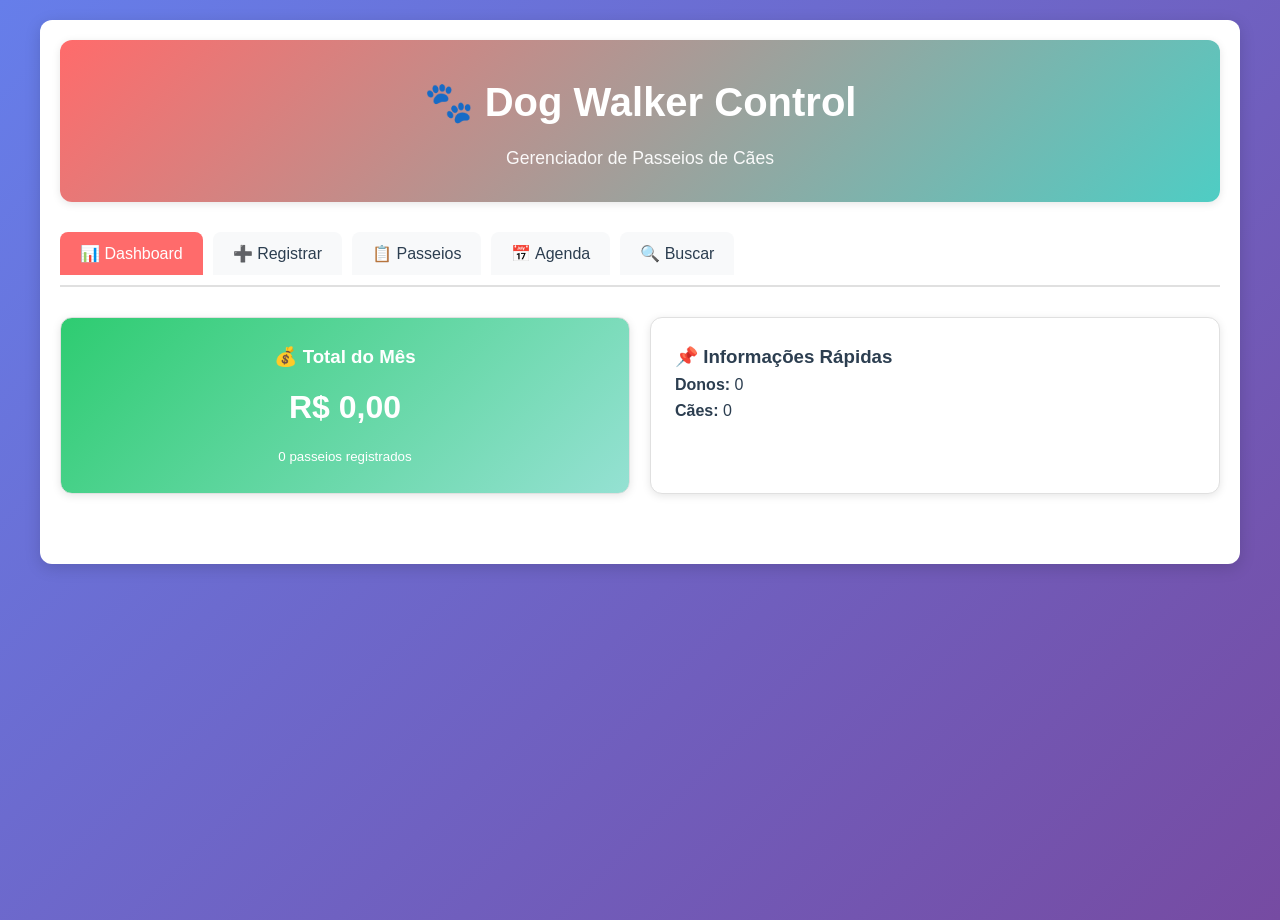
<file: index.html>
<!DOCTYPE html>
<html lang="pt-BR">
<head>
    <meta charset="UTF-8">
    <meta name="viewport" content="width=device-width, initial-scale=1.0">
    <title>🐾 Dog Walker Control - Standalone</title>
    <style>
        :root {
            --primary: #ff6b6b;
            --primary-dark: #ee5a52;
            --secondary: #4ecdc4;
            --accent: #95e1d3;
            --text-dark: #2c3e50;
            --text-light: #7f8c8d;
            --bg-light: #f8f9fa;
            --bg-white: #ffffff;
            --border-color: #e0e0e0;
            --success: #2ecc71;
            --warning: #f39c12;
            --danger: #e74c3c;
            --shadow: 0 2px 8px rgba(0, 0, 0, 0.1);
            --shadow-lg: 0 4px 16px rgba(0, 0, 0, 0.15);
        }

        * {
            margin: 0;
            padding: 0;
            box-sizing: border-box;
        }

        body {
            font-family: 'Segoe UI', Tahoma, Geneva, Verdana, sans-serif;
            background: linear-gradient(135deg, #667eea 0%, #764ba2 100%);
            color: var(--text-dark);
            line-height: 1.6;
            min-height: 100vh;
        }

        .container {
            max-width: 1200px;
            margin: 0 auto;
            padding: 20px;
            background: var(--bg-white);
            border-radius: 12px;
            box-shadow: var(--shadow-lg);
            margin-top: 20px;
            margin-bottom: 20px;
        }

        .header {
            text-align: center;
            padding: 30px 20px;
            background: linear-gradient(135deg, var(--primary) 0%, var(--secondary) 100%);
            border-radius: 12px;
            color: white;
            margin-bottom: 30px;
            box-shadow: var(--shadow);
        }

        .header h1 {
            font-size: 2.5rem;
            margin-bottom: 10px;
            font-weight: 700;
        }

        .header .subtitle {
            font-size: 1.1rem;
            opacity: 0.95;
        }

        .tabs-nav {
            display: flex;
            gap: 10px;
            margin-bottom: 30px;
            overflow-x: auto;
            padding-bottom: 10px;
            border-bottom: 2px solid var(--border-color);
            flex-wrap: wrap;
        }

        .tab-btn {
            padding: 12px 20px;
            border: none;
            background: var(--bg-light);
            color: var(--text-dark);
            cursor: pointer;
            border-radius: 8px 8px 0 0;
            transition: all 0.3s ease;
            font-size: 1rem;
            font-weight: 500;
        }

        .tab-btn:hover {
            background: var(--secondary);
            color: white;
        }

        .tab-btn.active {
            background: var(--primary);
            color: white;
        }

        .tab-content {
            display: none;
            animation: fadeIn 0.3s ease-in;
        }

        .tab-content.active {
            display: block;
        }

        @keyframes fadeIn {
            from {
                opacity: 0;
                transform: translateY(10px);
            }
            to {
                opacity: 1;
                transform: translateY(0);
            }
        }

        .card {
            background: var(--bg-white);
            border: 1px solid var(--border-color);
            border-radius: 12px;
            padding: 24px;
            margin-bottom: 20px;
            box-shadow: var(--shadow);
        }

        .dashboard {
            display: grid;
            grid-template-columns: repeat(auto-fit, minmax(250px, 1fr));
            gap: 20px;
            margin-bottom: 30px;
        }

        .card-revenue {
            background: linear-gradient(135deg, var(--success) 0%, var(--accent) 100%);
            color: white;
            text-align: center;
        }

        .card-revenue .big-value {
            font-size: 2rem;
            font-weight: 700;
            margin: 10px 0;
        }

        .form-group {
            margin-bottom: 20px;
        }

        .form-row {
            display: grid;
            grid-template-columns: repeat(auto-fit, minmax(200px, 1fr));
            gap: 20px;
            margin-bottom: 20px;
        }

        label {
            font-weight: 500;
            margin-bottom: 8px;
            color: var(--text-dark);
            display: block;
        }

        input[type="text"],
        input[type="tel"],
        input[type="number"],
        select {
            width: 100%;
            padding: 12px;
            border: 1px solid var(--border-color);
            border-radius: 8px;
            font-size: 1rem;
            transition: border-color 0.3s ease;
        }

        input[type="text"]:focus,
        input[type="tel"]:focus,
        input[type="number"]:focus,
        select:focus {
            outline: none;
            border-color: var(--primary);
            box-shadow: 0 0 0 3px rgba(255, 107, 107, 0.1);
        }

        .days-grid {
            display: grid;
            grid-template-columns: repeat(auto-fit, minmax(100px, 1fr));
            gap: 10px;
        }

        .day-checkbox {
            display: flex;
            align-items: center;
            gap: 8px;
            padding: 10px;
            border: 2px solid var(--border-color);
            border-radius: 8px;
            cursor: pointer;
            transition: all 0.3s ease;
        }

        .day-checkbox:hover {
            border-color: var(--primary);
            background: rgba(255, 107, 107, 0.05);
        }

        .btn {
            padding: 12px 24px;
            border: none;
            border-radius: 8px;
            cursor: pointer;
            font-size: 1rem;
            font-weight: 600;
            transition: all 0.3s ease;
            display: inline-block;
        }

        .btn-primary {
            background: var(--primary);
            color: white;
            width: 100%;
        }

        .btn-primary:hover {
            background: var(--primary-dark);
            transform: translateY(-2px);
        }

        .btn-danger {
            background: var(--danger);
            color: white;
            padding: 6px 12px;
            font-size: 0.9rem;
        }

        .btn-secondary {
            background: var(--secondary);
            color: white;
        }

        /* ── ViaCEP ── */
        .cep-row {
            display: grid;
            grid-template-columns: 1fr auto;
            gap: 10px;
            align-items: end;
        }

        .cep-row .btn-cep {
            padding: 12px 16px;
            background: var(--secondary);
            color: white;
            border: none;
            border-radius: 8px;
            cursor: pointer;
            font-size: 0.95rem;
            font-weight: 600;
            white-space: nowrap;
            transition: all 0.3s ease;
        }

        .cep-row .btn-cep:hover {
            background: #3dbdb5;
        }

        .cep-row .btn-cep:disabled {
            opacity: 0.6;
            cursor: not-allowed;
        }

        .address-box {
            background: var(--bg-light);
            border: 1px solid var(--border-color);
            border-radius: 8px;
            padding: 12px 16px;
            font-size: 0.95rem;
            color: var(--text-dark);
            margin-top: 6px;
            display: none;
        }

        .address-box.visible {
            display: block;
        }

        .address-box .address-label {
            font-weight: 600;
            color: var(--secondary);
            margin-bottom: 4px;
        }

        /* ── fim ViaCEP ── */

        table {
            width: 100%;
            border-collapse: collapse;
            margin-top: 20px;
        }

        th {
            background: var(--bg-light);
            padding: 15px;
            text-align: left;
            font-weight: 600;
            border-bottom: 2px solid var(--border-color);
        }

        td {
            padding: 15px;
            border-bottom: 1px solid var(--border-color);
        }

        tr:hover {
            background: var(--bg-light);
        }

        .action-btns {
            display: flex;
            gap: 8px;
        }

        .toast {
            position: fixed;
            bottom: -100px;
            right: 20px;
            background: var(--success);
            color: white;
            padding: 16px 24px;
            border-radius: 8px;
            box-shadow: var(--shadow-lg);
            transition: bottom 0.3s ease;
            z-index: 1000;
            max-width: 300px;
        }

        .toast.show {
            bottom: 20px;
        }

        .toast.error {
            background: var(--danger);
        }

        .form-info {
            background: var(--bg-light);
            padding: 15px;
            border-radius: 8px;
            border-left: 4px solid var(--primary);
            margin-bottom: 20px;
        }

        .search-box {
            display: flex;
            gap: 10px;
            margin-bottom: 20px;
        }

        .search-box input {
            flex: 1;
            padding: 12px;
            border: 1px solid var(--border-color);
            border-radius: 8px;
        }

        .search-results {
            margin-top: 20px;
        }

        .result-item {
            background: var(--bg-light);
            padding: 15px;
            border-radius: 8px;
            margin-bottom: 10px;
            border-left: 4px solid var(--secondary);
        }

        .schedule-day {
            background: var(--bg-light);
            border-radius: 8px;
            padding: 20px;
            margin-bottom: 20px;
            border-left: 4px solid var(--secondary);
        }

        .schedule-day h3 {
            color: var(--secondary);
            margin-bottom: 15px;
        }

        @media (max-width: 768px) {
            .container {
                border-radius: 0;
                margin: 0;
                padding: 15px;
            }

            .header h1 {
                font-size: 1.8rem;
            }

            .form-row {
                grid-template-columns: 1fr;
            }

            .days-grid {
                grid-template-columns: repeat(2, 1fr);
            }

            table {
                font-size: 0.9rem;
            }

            th, td {
                padding: 10px;
            }
        }
    </style>
</head>
<body>
    <div class="container">
        <header class="header">
            <h1>🐾 Dog Walker Control</h1>
            <p class="subtitle">Gerenciador de Passeios de Cães</p>
        </header>

        <nav class="tabs-nav">
            <button class="tab-btn active" data-tab="home">📊 Dashboard</button>
            <button class="tab-btn" data-tab="register">➕ Registrar</button>
            <button class="tab-btn" data-tab="list">📋 Passeios</button>
            <button class="tab-btn" data-tab="schedule">📅 Agenda</button>
            <button class="tab-btn" data-tab="search">🔍 Buscar</button>
        </nav>

        <main class="content">
            <!-- Dashboard -->
            <div id="home" class="tab-content active">
                <div class="dashboard">
                    <div class="card card-revenue">
                        <h3>💰 Total do Mês</h3>
                        <p class="big-value" id="totalRevenue">R$ 0,00</p>
                        <small id="totalWalks">0 passeios registrados</small>
                    </div>
                    <div class="card">
                        <h3>📌 Informações Rápidas</h3>
                        <ul id="quickInfo" style="list-style: none;">
                            <li><strong>Donos:</strong> <span id="totalOwners">0</span></li>
                            <li><strong>Cães:</strong> <span id="totalDogs">0</span></li>
                        </ul>
                    </div>
                </div>
            </div>

            <!-- Register -->
            <div id="register" class="tab-content">
                <div class="card">
                    <h2>➕ Registrar Novo Passeio</h2>
                    <form id="formAddWalk">
                        <div class="form-row">
                            <div>
                                <label for="dogName">Nome do Cachorro *</label>
                                <input type="text" id="dogName" placeholder="Ex: Rex, Bolinha..." required>
                            </div>
                            <div>
                                <label for="ownerName">Nome do Dono *</label>
                                <input type="text" id="ownerName" placeholder="Ex: João Silva..." required>
                            </div>
                        </div>

                        <div class="form-row">
                            <div>
                                <label for="phone">Telefone (opcional)</label>
                                <input type="tel" id="phone" placeholder="(11) 9999-9999">
                            </div>
                            <div>
                                <label for="walksPerDay">Passeios por Dia *</label>
                                <input type="number" id="walksPerDay" min="1" value="1" required>
                            </div>
                        </div>

                        <!-- ── BLOCO VIACEP ── -->
                        <div class="form-group">
                            <label for="cep">📍 CEP do Dono (opcional)</label>
                            <div class="cep-row">
                                <input type="text" id="cep" placeholder="Ex: 01310-100" maxlength="9">
                                <button type="button" class="btn-cep" id="btnBuscarCep" onclick="buscarCep()">
                                    🔍 Buscar CEP
                                </button>
                            </div>
                            <div class="address-box" id="addressBox">
                                <div class="address-label">📮 Endereço encontrado:</div>
                                <div id="addressText"></div>
                            </div>
                        </div>
                        <!-- ── FIM VIACEP ── -->

                        <div class="form-group">
                            <label>Dias da Semana (máx. 5) *</label>
                            <div class="days-grid" id="daysGrid"></div>
                            <small id="daysHelp" style="display: block; margin-top: 10px;">Dias selecionados: 0/5</small>
                        </div>

                        <div class="form-info">
                            <p id="estimatedValue">Valor estimado: R$ 0,00</p>
                        </div>

                        <button type="submit" class="btn btn-primary">✅ Registrar Passeio</button>
                    </form>
                </div>
            </div>

            <!-- List -->
            <div id="list" class="tab-content">
                <div class="card">
                    <h2>📋 Todos os Passeios</h2>
                    <div id="walksListContainer"></div>
                </div>
            </div>

            <!-- Schedule -->
            <div id="schedule" class="tab-content">
                <div class="card">
                    <h2>📅 Agenda da Semana</h2>
                    <div id="scheduleContainer"></div>
                </div>
            </div>

            <!-- Search -->
            <div id="search" class="tab-content">
                <div class="card">
                    <h2>🔍 Buscar por Dono</h2>
                    <div class="search-box">
                        <input type="text" id="searchOwner" placeholder="Digite o nome do dono...">
                        <button class="btn btn-secondary" onclick="searchOwner()">Buscar</button>
                    </div>
                    <div id="searchResults" class="search-results"></div>
                </div>
            </div>
        </main>
    </div>

    <div id="toast" class="toast"></div>

    <script>
        const DAYS = ["Segunda-feira", "Terça-feira", "Quarta-feira", "Quinta-feira", "Sexta-feira", "Sábado", "Domingo"];
        const PRICE_PER_WALK = 25.0;
        const MAX_DAYS = 5;
        const STORAGE_KEY = "dogWalkerData";

        // ══════════════════════════════════════════════════════════════
        // INICIALIZAÇÃO
        // ══════════════════════════════════════════════════════════════

        document.addEventListener("DOMContentLoaded", () => {
            renderDaysGrid();
            setupEventListeners();
            loadDashboard();
        });

        // ══════════════════════════════════════════════════════════════
        // LOCAL STORAGE
        // ══════════════════════════════════════════════════════════════

        function getData() {
            const data = localStorage.getItem(STORAGE_KEY);
            return data ? JSON.parse(data) : [];
        }

        function saveData(data) {
            localStorage.setItem(STORAGE_KEY, JSON.stringify(data));
        }

        // ══════════════════════════════════════════════════════════════
        // EVENT LISTENERS
        // ══════════════════════════════════════════════════════════════

        function setupEventListeners() {
            document.querySelectorAll(".tab-btn").forEach(btn => {
                btn.addEventListener("click", e => {
                    const tabName = e.target.getAttribute("data-tab");
                    switchTab(tabName);
                });
            });

            document.getElementById("formAddWalk").addEventListener("submit", handleAddWalk);
            document.getElementById("walksPerDay").addEventListener("change", updateEstimatedValue);

            document.querySelectorAll("#daysGrid input").forEach(cb => {
                cb.addEventListener("change", () => {
                    validateDaysSelection();
                    updateEstimatedValue();
                });
            });

            document.getElementById("searchOwner").addEventListener("keypress", e => {
                if (e.key === "Enter") searchOwner();
            });

            // Formata CEP automaticamente enquanto digita
            document.getElementById("cep").addEventListener("input", e => {
                let v = e.target.value.replace(/\D/g, "");
                if (v.length > 5) v = v.slice(0, 5) + "-" + v.slice(5, 8);
                e.target.value = v;

                // Esconde caixa de endereço se o campo for limpo
                if (v.length === 0) {
                    document.getElementById("addressBox").classList.remove("visible");
                }
            });
        }

        // ══════════════════════════════════════════════════════════════
        // TABS
        // ══════════════════════════════════════════════════════════════

        function switchTab(tabName) {
            document.querySelectorAll(".tab-content").forEach(tab => tab.classList.remove("active"));
            document.querySelectorAll(".tab-btn").forEach(btn => btn.classList.remove("active"));

            document.getElementById(tabName)?.classList.add("active");
            document.querySelector(`[data-tab="${tabName}"]`)?.classList.add("active");

            if (tabName === "schedule") loadSchedule();
            else if (tabName === "list") loadWalks();
        }

        // ══════════════════════════════════════════════════════════════
        // DASHBOARD
        // ══════════════════════════════════════════════════════════════

        function loadDashboard() {
            const walks = getData();
            const total = walks.reduce((sum, w) => sum + w.total, 0);
            const owners = new Set(walks.map(w => w.owner_name)).size;
            const dogs = new Set(walks.map(w => w.dog_name)).size;

            document.getElementById("totalRevenue").textContent = formatCurrency(total);
            document.getElementById("totalWalks").textContent = `${walks.length} passeios registrados`;
            document.getElementById("totalOwners").textContent = owners;
            document.getElementById("totalDogs").textContent = dogs;
        }

        // ══════════════════════════════════════════════════════════════
        // DAYS GRID
        // ══════════════════════════════════════════════════════════════

        function renderDaysGrid() {
            const grid = document.getElementById("daysGrid");
            grid.innerHTML = DAYS.map((day, idx) => `
                <label class="day-checkbox">
                    <input type="checkbox" value="${day}">
                    <span>${day.split("-")[0]}</span>
                </label>
            `).join("");

            // Reconfigura listeners após renderizar
            document.querySelectorAll("#daysGrid input").forEach(cb => {
                cb.addEventListener("change", () => {
                    validateDaysSelection();
                    updateEstimatedValue();
                });
            });
        }

        function validateDaysSelection() {
            const checkboxes = document.querySelectorAll("#daysGrid input");
            const checkedCount = document.querySelectorAll("#daysGrid input:checked").length;

            checkboxes.forEach(cb => {
                if (!cb.checked && checkedCount >= MAX_DAYS) {
                    cb.disabled = true;
                } else {
                    cb.disabled = false;
                }
            });

            document.getElementById("daysHelp").textContent = `Dias selecionados: ${checkedCount}/${MAX_DAYS}`;
        }

        function updateEstimatedValue() {
            const walksPerDay = parseInt(document.getElementById("walksPerDay").value) || 1;
            const selectedDays = document.querySelectorAll("#daysGrid input:checked").length;
            const total = walksPerDay * selectedDays * PRICE_PER_WALK;
            document.getElementById("estimatedValue").textContent = `Valor estimado: ${formatCurrency(total)}`;
        }

        // ══════════════════════════════════════════════════════════════
        // VIACEP — integração com API pública
        // ══════════════════════════════════════════════════════════════

        async function buscarCep() {
            const cepInput = document.getElementById("cep");
            const cep = cepInput.value.replace(/\D/g, "");
            const btn = document.getElementById("btnBuscarCep");
            const addressBox = document.getElementById("addressBox");
            const addressText = document.getElementById("addressText");

            if (cep.length !== 8) {
                showToast("Digite um CEP válido com 8 dígitos", "error");
                return;
            }

            btn.disabled = true;
            btn.textContent = "⏳ Buscando...";

            try {
                const response = await fetch(`https://viacep.com.br/ws/${cep}/json/`);

                if (!response.ok) {
                    throw new Error(`Erro HTTP: ${response.status}`);
                }

                const data = await response.json();

                if (data.erro) {
                    showToast("CEP não encontrado. Verifique e tente novamente.", "error");
                    addressBox.classList.remove("visible");
                    return;
                }

                // Monta string do endereço
                const partes = [data.logradouro, data.bairro, data.localidade, data.uf].filter(Boolean);
                addressText.textContent = partes.join(", ");
                addressBox.classList.add("visible");
                showToast(`📍 ${data.localidade} / ${data.uf} encontrado!`, "success");

            } catch (err) {
                showToast("Erro ao buscar CEP. Verifique sua conexão.", "error");
                addressBox.classList.remove("visible");
                console.error("ViaCEP error:", err);
            } finally {
                btn.disabled = false;
                btn.textContent = "🔍 Buscar CEP";
            }
        }

        // ══════════════════════════════════════════════════════════════
        // REGISTER
        // ══════════════════════════════════════════════════════════════

        function handleAddWalk(e) {
            e.preventDefault();

            const dogName = document.getElementById("dogName").value.trim();
            const ownerName = document.getElementById("ownerName").value.trim();
            const phone = document.getElementById("phone").value.trim();
            const walksPerDay = parseInt(document.getElementById("walksPerDay").value);
            const daysSelected = Array.from(document.querySelectorAll("#daysGrid input:checked")).map(cb => cb.value);

            // Captura endereço do ViaCEP se disponível
            const addressBox = document.getElementById("addressBox");
            const cepAddress = addressBox.classList.contains("visible")
                ? document.getElementById("addressText").textContent
                : "";

            if (!dogName || !ownerName || daysSelected.length === 0) {
                showToast("Preencha todos os campos obrigatórios", "error");
                return;
            }

            const totalWalks = walksPerDay * daysSelected.length;
            const total = totalWalks * PRICE_PER_WALK;

            const record = {
                dog_name: dogName,
                owner_name: ownerName,
                phone: phone,
                address: cepAddress,
                walks_per_day: walksPerDay,
                days_of_week: daysSelected,
                total_walks: totalWalks,
                total: total,
                date: new Date().toISOString().split("T")[0]
            };

            const walks = getData();
            walks.push(record);
            saveData(walks);

            showToast(`✅ ${dogName} registrado com sucesso!`, "success");
            document.getElementById("formAddWalk").reset();
            document.getElementById("addressBox").classList.remove("visible");
            validateDaysSelection();
            updateEstimatedValue();
            loadDashboard();
        }

        // ══════════════════════════════════════════════════════════════
        // LIST & REMOVE
        // ══════════════════════════════════════════════════════════════

        function loadWalks() {
            const walks = getData();

            if (walks.length === 0) {
                document.getElementById("walksListContainer").innerHTML = "<p>Nenhum passeio registrado</p>";
                return;
            }

            let html = `
                <table>
                    <thead>
                        <tr>
                            <th>🐕 Cachorro</th>
                            <th>👤 Dono</th>
                            <th>📱 Telefone</th>
                            <th>📍 Endereço</th>
                            <th>📅 Dias</th>
                            <th>💰 Total</th>
                            <th>⚙️</th>
                        </tr>
                    </thead>
                    <tbody>
            `;

            walks.forEach((walk, idx) => {
                const daysAbrev = walk.days_of_week.map(d => d.substring(0, 3)).join(" / ");
                const phone = walk.phone || "-";
                const address = walk.address || "-";

                html += `
                    <tr>
                        <td>${walk.dog_name}</td>
                        <td>${walk.owner_name}</td>
                        <td>${phone}</td>
                        <td style="font-size:0.85rem; color: var(--text-light);">${address}</td>
                        <td>${daysAbrev}</td>
                        <td>${formatCurrency(walk.total)}</td>
                        <td>
                            <button class="btn btn-danger" onclick="removeWalk(${idx})">🗑️</button>
                        </td>
                    </tr>
                `;
            });

            html += `</tbody></table>`;
            document.getElementById("walksListContainer").innerHTML = html;
        }

        function removeWalk(idx) {
            if (confirm("Deseja remover este passeio?")) {
                const walks = getData();
                const dogName = walks[idx].dog_name;
                walks.splice(idx, 1);
                saveData(walks);
                showToast(`✅ ${dogName} removido!`, "success");
                loadWalks();
                loadDashboard();
            }
        }

        // ══════════════════════════════════════════════════════════════
        // SCHEDULE
        // ══════════════════════════════════════════════════════════════

        function loadSchedule() {
            const walks = getData();
            const byDay = {};

            DAYS.forEach(day => byDay[day] = []);
            walks.forEach(walk => {
                walk.days_of_week.forEach(day => {
                    byDay[day].push(walk);
                });
            });

            let html = "";
            DAYS.forEach(day => {
                if (byDay[day].length > 0) {
                    const dayTotal = byDay[day].reduce((sum, w) => sum + (w.walks_per_day || 1), 0);
                    const dayValue = dayTotal * PRICE_PER_WALK;

                    html += `
                        <div class="schedule-day">
                            <h3>📅 ${day}</h3>
                            <small>${dayTotal} passeio(s) – ${formatCurrency(dayValue)}</small>
                            <ul style="list-style: none; margin-top: 10px;">
                    `;

                    byDay[day].forEach(w => {
                        html += `
                            <li style="padding: 8px; border-left: 3px solid var(--primary); margin-bottom: 8px;">
                                🐕 <strong>${w.dog_name}</strong><br>
                                <small>👤 ${w.owner_name} | 📱 ${w.phone || "sem telefone"}${w.address ? " | 📍 " + w.address : ""}</small>
                            </li>
                        `;
                    });

                    html += `</ul></div>`;
                }
            });

            document.getElementById("scheduleContainer").innerHTML = html || "<p>Nenhum passeio agendado</p>";
        }

        // ══════════════════════════════════════════════════════════════
        // SEARCH
        // ══════════════════════════════════════════════════════════════

        function searchOwner() {
            const ownerName = document.getElementById("searchOwner").value.trim();

            if (!ownerName) {
                showToast("Digite o nome do dono", "error");
                return;
            }

            const walks = getData();
            const results = walks.filter(w => w.owner_name.toLowerCase() === ownerName.toLowerCase());

            if (results.length === 0) {
                document.getElementById("searchResults").innerHTML = `<p>Nenhum resultado para "${ownerName}"</p>`;
                return;
            }

            const total = results.reduce((sum, w) => sum + w.total, 0);
            let html = `<h3>Resultados para "${ownerName}" (${results.length} cão(s)):</h3>`;

            results.forEach(r => {
                const daysAbrev = r.days_of_week.map(d => d.substring(0, 3)).join(" / ");
                html += `
                    <div class="result-item">
                        <h4>🐕 ${r.dog_name}</h4>
                        <p><small>📅 ${daysAbrev} | 🔢 ${r.walks_per_day} passeio(s)/dia | 📱 ${r.phone || "não informado"}</small></p>
                        ${r.address ? `<p><small>📍 ${r.address}</small></p>` : ""}
                        <p style="text-align: right; color: var(--primary); font-weight: bold;">${formatCurrency(r.total)}</p>
                    </div>
                `;
            });

            html += `
                <div style="background: var(--bg-light); padding: 15px; border-radius: 8px; margin-top: 20px; border-left: 4px solid var(--success);">
                    <h4>💰 Total para ${ownerName}:</h4>
                    <p style="font-size: 1.3rem; font-weight: bold; color: var(--success);">${formatCurrency(total)}</p>
                </div>
            `;

            document.getElementById("searchResults").innerHTML = html;
        }

        // ══════════════════════════════════════════════════════════════
        // UTILITIES
        // ══════════════════════════════════════════════════════════════

        function formatCurrency(value) {
            return new Intl.NumberFormat("pt-BR", {
                style: "currency",
                currency: "BRL"
            }).format(value);
        }

        function showToast(message, type = "success") {
            const toast = document.getElementById("toast");
            toast.textContent = message;
            toast.className = `toast show ${type}`;
            setTimeout(() => toast.classList.remove("show"), 3000);
        }
    </script>
</body>
</html>
</file>
